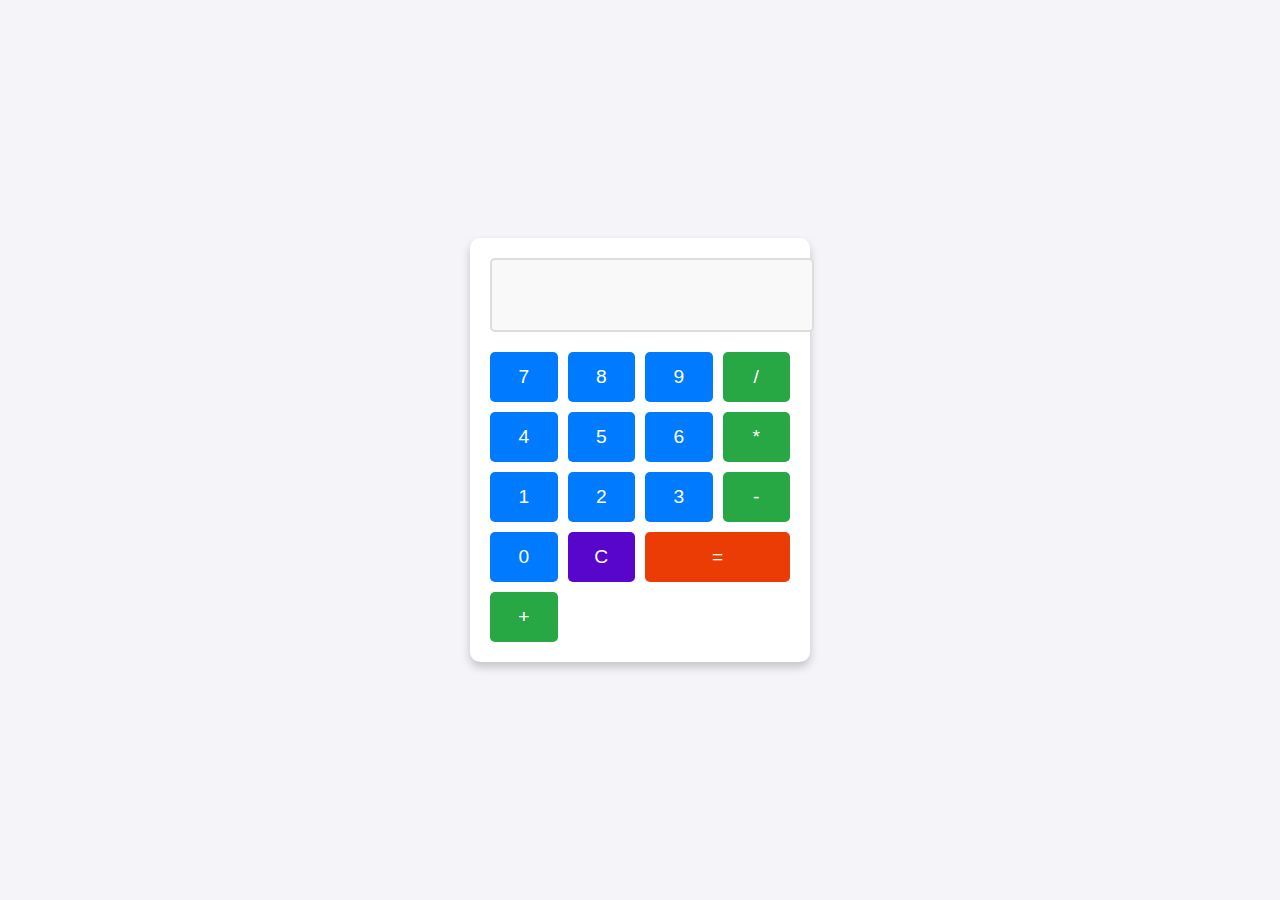
<file: calculator/index.html>
<!DOCTYPE html>
<html lang="en">
<head>
    <meta charset="UTF-8">
    <meta name="viewport" content="width=device-width, initial-scale=1.0">
    <title>Basic Calculator</title>
    <style>
        body {
            font-family: Arial, sans-serif;
            display: flex;
            justify-content: center;
            align-items: center;
            height: 100vh;
            margin: 0;
            background-color: #f4f4f9;
        }

        .calculator {
            width: 300px;
            background: #fff;
            border-radius: 10px;
            box-shadow: 0 5px 10px rgba(0, 0, 0, 0.2);
            padding: 20px;
        }

        .display {
            width: 100%;
            height: 50px;
            margin-bottom: 20px;
            font-size: 1.5rem;
            text-align: right;
            padding: 10px;
            border: 2px solid #ddd;
            border-radius: 5px;
            background-color: #f9f9f9;
        }

        .buttons {
            display: grid;
            grid-template-columns: repeat(4, 1fr);
            gap: 10px;
        }

        .button {
            height: 50px;
            font-size: 1.2rem;
            border: none;
            border-radius: 5px;
            background: #007bff;
            color: white;
            cursor: pointer;
            transition: background-color 0.3s;
        }

        .button:hover {
            background-color: #0056b3;
        }

        .button.operator {
            background: #28a745;
        }

        .button.operator:hover {
            background-color: #1e7e34;
        }

        .button.clear {
            background: #5806cb;
        }

        .button.clear:hover {
            background-color: #730cd3;
        }

        .button.equal {
            background: #ec3c06;
            grid-column: span 2;
        }

        .button.equal:hover {
            background-color: #ed460a;
        }
    </style>
</head>
<body>
    <div class="calculator">
        <input type="text" id="display" class="display" disabled>
        <div class="buttons">
            <button class="button" onclick="appendNumber('7')">7</button>
            <button class="button" onclick="appendNumber('8')">8</button>
            <button class="button" onclick="appendNumber('9')">9</button>
            <button class="button operator" onclick="chooseOperator('/')">/</button>

            <button class="button" onclick="appendNumber('4')">4</button>
            <button class="button" onclick="appendNumber('5')">5</button>
            <button class="button" onclick="appendNumber('6')">6</button>
            <button class="button operator" onclick="chooseOperator('*')">*</button>

            <button class="button" onclick="appendNumber('1')">1</button>
            <button class="button" onclick="appendNumber('2')">2</button>
            <button class="button" onclick="appendNumber('3')">3</button>
            <button class="button operator" onclick="chooseOperator('-')">-</button>

            <button class="button" onclick="appendNumber('0')">0</button>
            <button class="button clear" onclick="clearDisplay()">C</button>
            <button class="button equal" onclick="calculateResult()">=</button>
            <button class="button operator" onclick="chooseOperator('+')">+</button>
        </div>
    </div>

    <script>
        let currentInput = '';
        let previousInput = '';
        let operator = '';

        function appendNumber(number) {
            currentInput += number;
            updateDisplay(currentInput);
        }

        function chooseOperator(op) {
            if (currentInput === '') return;
            if (previousInput !== '') {
                calculateResult();
            }
            operator = op;
            previousInput = currentInput;
            currentInput = '';
        }

        function updateDisplay(value) {
            document.getElementById('display').value = value;
        }

        function clearDisplay() {
            currentInput = '';
            previousInput = '';
            operator = '';
            updateDisplay('');
        }

        function calculateResult() {
            let result = 0;
            const prev = parseFloat(previousInput);
            const current = parseFloat(currentInput);

            if (isNaN(prev) || isNaN(current)) return;

            if (operator === '+') {
                result = prev + current;
            } else if (operator === '-') {
                result = prev - current;
            } else if (operator === '*') {
                result = prev * current;
            } else if (operator === '/') {
                result = current === 0 ? 'Error' : prev / current;
            }

            currentInput = result.toString();
            operator = '';
            previousInput = '';
            updateDisplay(currentInput);
        }
    </script>
</body>
</html>
</file>
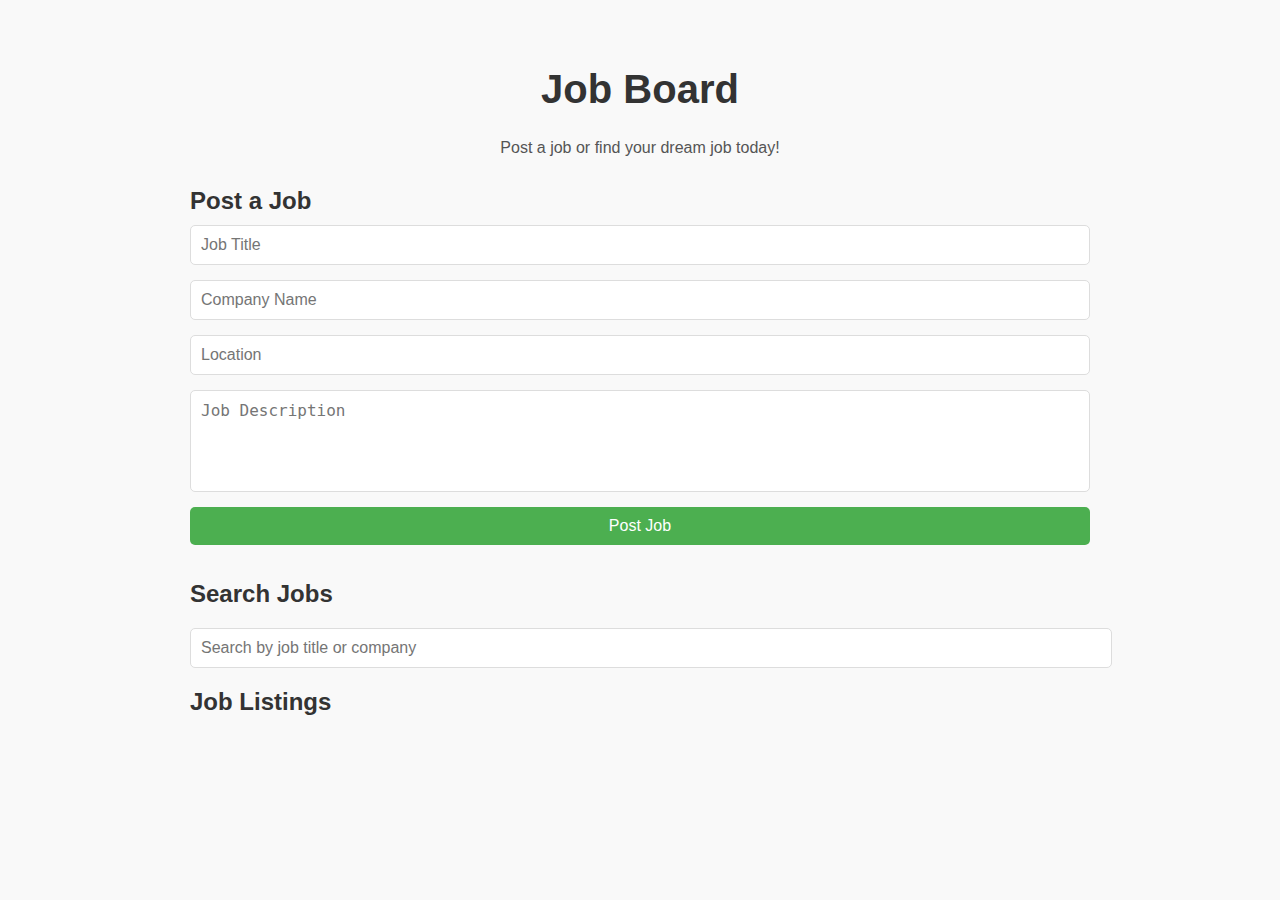
<file: job folder/index.html>
<!DOCTYPE html>
<html lang="en">
<head>
  <meta charset="UTF-8">
  <meta name="viewport" content="width=device-width, initial-scale=1.0">
  <title>Job Board</title>
  <link rel="stylesheet" href="style.css">
</head>
<body>
  <div class="container">
    <!-- Header -->
    <header class="header">
      <h1>Job Board</h1>
      <p>Post a job or find your dream job today!</p>
    </header>

    <!-- Job Posting Form -->
    <section class="post-job">
      <h2>Post a Job</h2>
      <form id="jobForm">
        <input type="text" id="jobTitle" placeholder="Job Title" required>
        <input type="text" id="companyName" placeholder="Company Name" required>
        <input type="text" id="location" placeholder="Location" required>
        <textarea id="jobDescription" placeholder="Job Description" required></textarea>
        <button type="submit">Post Job</button>
      </form>
    </section>

    <!-- Search Jobs -->
    <section class="search-job">
      <h2>Search Jobs</h2>
      <input type="text" id="searchInput" placeholder="Search by job title or company">
    </section>

    <!-- Job Listings -->
    <section class="job-listings">
      <h2>Job Listings</h2>
      <div id="jobs" class="job-cards"></div>
    </section>
  </div>

  <script src="script.js"></script>
</body>
</html>
</file>
<file: job folder/style.css>
/* General Reset */
body {
    margin: 0;
    font-family: Arial, sans-serif;
    background-color: #f9f9f9;
    color: #333;
  }
  
  .container {
    max-width: 900px;
    margin: 20px auto;
    padding: 20px;
  }
  
  /* Header */
  .header {
    text-align: center;
    margin-bottom: 30px;
  }
  
  .header h1 {
    font-size: 2.5rem;
    color: #333;
  }
  
  .header p {
    font-size: 1rem;
    color: #555;
  }
  
  /* Post Job Section */
  .post-job h2 {
    font-size: 1.5rem;
    margin-bottom: 10px;
  }
  
  form {
    display: flex;
    flex-direction: column;
  }
  
  form input,
  form textarea,
  form button {
    font-size: 1rem;
    margin-bottom: 15px;
    padding: 10px;
    border: 1px solid #ddd;
    border-radius: 5px;
  }
  
  form textarea {
    resize: none;
    height: 80px;
  }
  
  form button {
    background-color: #4caf50;
    color: white;
    border: none;
    cursor: pointer;
  }
  
  form button:hover {
    background-color: #45a049;
  }
  
  /* Search Job Section */
  .search-job {
    margin: 20px 0;
  }
  
  .search-job input {
    width: 100%;
    padding: 10px;
    font-size: 1rem;
    border: 1px solid #ddd;
    border-radius: 5px;
  }
  
  /* Job Listings */
  .job-listings h2 {
    font-size: 1.5rem;
    margin-bottom: 10px;
  }
  
  .job-cards {
    display: grid;
    grid-template-columns: repeat(auto-fill, minmax(280px, 1fr));
    gap: 20px;
  }
  
  .job-card {
    background: #fff;
    border: 1px solid #ddd;
    border-radius: 8px;
    padding: 15px;
    box-shadow: 0 2px 4px rgba(0, 0, 0, 0.1);
    transition: transform 0.2s, box-shadow 0.2s;
  }
  
  .job-card:hover {
    transform: translateY(-5px);
    box-shadow: 0 4px 8px rgba(0, 0, 0, 0.15);
  }
  
  .job-card h3 {
    font-size: 1.25rem;
    color: #007bff;
  }
  
  .job-card p {
    font-size: 0.9rem;
    margin: 5px 0;
    color: #555;
  }
</file>
